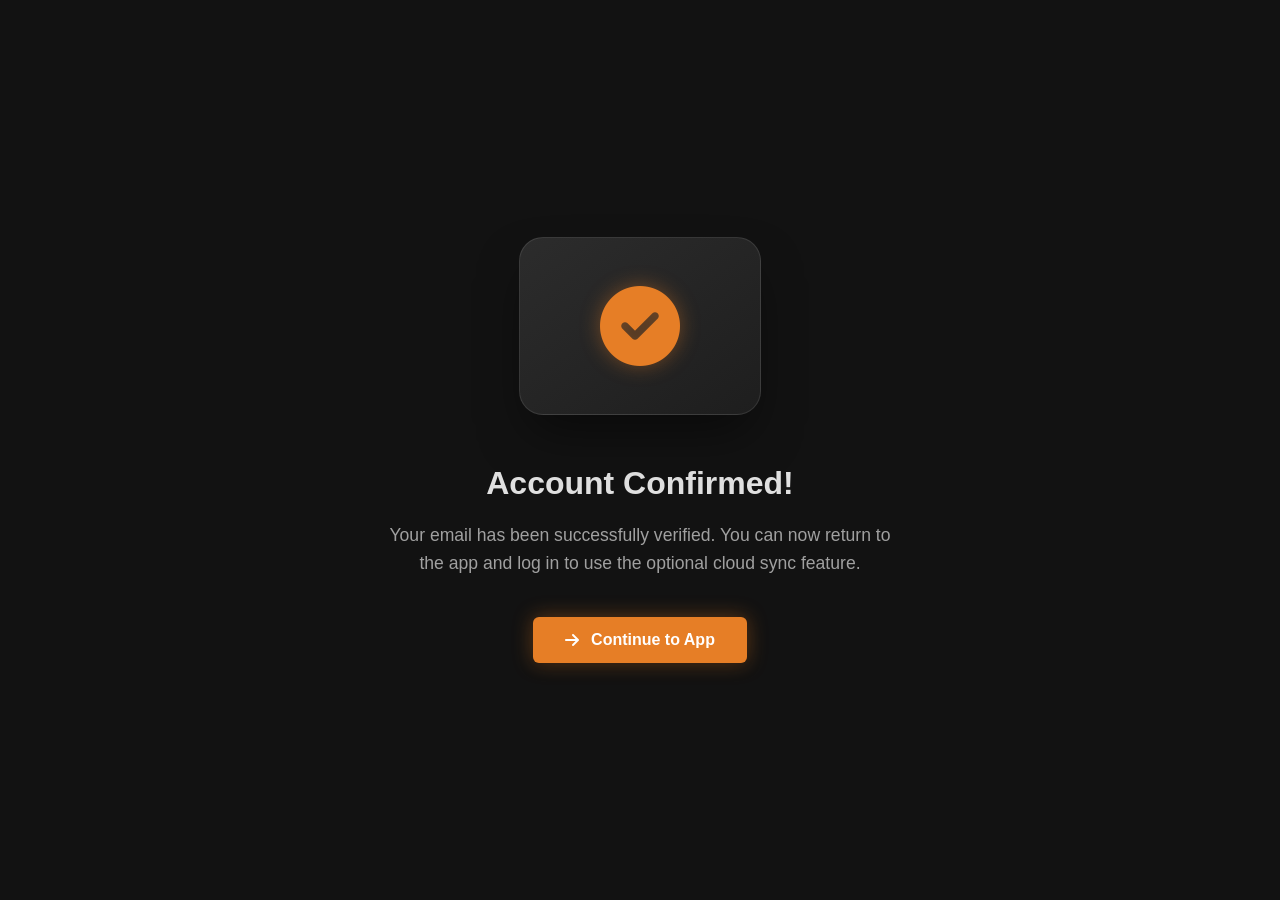
<file: confirmation.html>
<!DOCTYPE html>
<html lang="en">
  <head>
    <meta charset="UTF-8" />
    <meta name="viewport" content="width=device-width, initial-scale=1.0" />
    <title>Account Confirmed - Kaasi</title>

    <!-- SEO and Social Sharing Meta Tags -->
    <meta name="robots" content="noindex" />
    <meta
      name="description"
      content="Your Kaasi account has been successfully confirmed."
    />
    <meta property="og:title" content="Account Confirmed - Kaasi" />
    <meta
      property="og:description"
      content="Your Kaasi account has been successfully confirmed."
    />
    <meta property="og:image" content="https://app.kaasi.com.lk/img/Metaimg.jpg" />
    <meta name="twitter:card" content="summary_large_image" />
    <meta name="twitter:title" content="Account Confirmed - Kaasi" />
    <meta
      name="twitter:description"
      content="Your Kaasi account has been successfully confirmed."
    />
    <meta name="twitter:image" content="https://app.kaasi.com.lk/img/Metaimg.jpg" />

    <!-- Favicon -->
    <link rel="icon" href="img/LogoIcon.svg" type="image/svg+xml" />

    <!-- External assets for fonts and icons -->
    <link
      href="https://api.fontshare.com/v2/css?f[]=satoshi@300,400,500,700,900&display=swap"
      rel="stylesheet"
    />
    <link
      rel="stylesheet"
      href="https://cdnjs.cloudflare.com/ajax/libs/font-awesome/6.5.1/css/all.min.css"
    />

    <style>
      /* --- Internal CSS for Standalone Confirmation Page (based on 404.html) --- */

      /* 1. Root Variables & Base Styles */
      :root {
        --brand-orange: #e67e26;
        --brand-orange-dark: #d35400;
        --bg-dark: #121212;
        --card-bg: #1e1e1e;
        --border-dark: rgba(255, 255, 255, 0.1);
        --text-primary: #e0e0e0;
        --text-secondary: #a0a0a0;
        --font-family-sans: "Satoshi", sans-serif;
      }

      html {
        scroll-behavior: smooth;
      }

      body {
        background-color: var(--bg-dark);
        font-family: var(--font-family-sans);
        color: var(--text-secondary);
        margin: 0;
        padding: 0;
        overflow: hidden; /* Prevents scrollbars */
        display: flex;
        align-items: center;
        justify-content: center;
        min-height: 100vh;
      }

      /* 2. Main Container & Layout */
      .container-confirm {
        display: flex;
        flex-direction: column;
        align-items: center;
        justify-content: center;
        text-align: center;
        padding: 2rem;
        width: 100%;
      }

      /* 3. Tilt Card Styling */
      .tilt-container {
        perspective: 1500px; /* Creates the 3D space for the tilt effect */
        margin-bottom: 3rem;
      }

      #tilt-card {
        background: linear-gradient(145deg, #2c2c2c, #1e1e1e);
        padding: 3rem 5rem;
        border-radius: 1.5rem;
        border: 1px solid var(--border-dark);
        box-shadow: 0 25px 50px -12px rgba(0, 0, 0, 0.5);
        transition: transform 0.1s linear; /* Smooths the tilt effect */
        transform-style: preserve-3d; /* Important for perspective */
        will-change: transform;
      }

      /* Modified for the checkmark icon */
      #tilt-card i {
        font-size: 5rem; /* Slightly smaller than 404 text for balance */
        font-weight: 900;
        color: var(--brand-orange);
        text-shadow: 0 0 20px rgba(230, 126, 38, 0.4);
        margin: 0;
      }

      /* 4. Message & Button Styling */
      .message-confirm {
        max-width: 520px;
      }

      .message-confirm h2 {
        font-size: 2rem;
        font-weight: 700;
        color: var(--text-primary);
        margin: 0 0 1rem 0;
        line-height: 1.3;
      }

      .message-confirm p {
        font-size: 1.1rem;
        line-height: 1.6;
        margin: 0 0 2.5rem 0;
      }

      .cta-button {
        display: inline-flex;
        align-items: center;
        gap: 0.75rem;
        background-color: var(--brand-orange);
        color: white;
        font-weight: 700;
        padding: 0.875rem 2rem;
        border-radius: 0.375rem;
        text-decoration: none;
        transition: all 0.3s ease;
        box-shadow: 0 4px 15px rgba(0, 0, 0, 0.2),
          0 0 20px rgba(230, 126, 38, 0.4);
      }

      .cta-button:hover {
        background-color: var(--brand-orange-dark);
        transform: scale(1.05);
        box-shadow: 0 6px 20px rgba(0, 0, 0, 0.25),
          0 0 30px rgba(211, 84, 0, 0.5);
      }

      /* Responsive adjustments */
      @media (max-width: 640px) {
        .message-confirm {
          max-width: 90%;
        }
        #tilt-card {
          padding: 2.5rem 3.5rem;
        }
        #tilt-card i {
          font-size: 4rem;
        }
        .message-confirm h2 {
          font-size: 1.5rem;
        }
        .message-confirm p {
          font-size: 1rem;
        }
      }
    </style>

    <!-- Google Analytics -->
    <script
      async
      src="https://www.googletagmanager.com/gtag/js?id=G-2FSRSWZB28"
    ></script>
    <script>
      window.dataLayer = window.dataLayer || [];
      function gtag() {
        dataLayer.push(arguments);
      }
      gtag("js", new Date());
      gtag("config", "G-2FSRSWZB28");
    </script>
  </head>
  <body>
    <div class="container-confirm">
      <div class="tilt-container">
        <div id="tilt-card">
          <i class="fas fa-check-circle"></i>
        </div>
      </div>

      <div class="message-confirm">
        <h2>Account Confirmed!</h2>
        <p>
          Your email has been successfully verified. You can now return to the app and log in to use the optional cloud sync feature.
        </p>
        <a href="https://app.kaasi.com.lk" class="cta-button">
          <i class="fas fa-arrow-right"></i>
          Continue to App
        </a>
      </div>
    </div>

    <script>
      // --- Tilt Effect JavaScript ---
      document.addEventListener("DOMContentLoaded", () => {
        const tiltCard = document.getElementById("tilt-card");

        if (tiltCard) {
          const intensity = 16; 

          window.addEventListener("mousemove", (e) => {
            const { innerWidth, innerHeight } = window;
            const mouseX = (e.clientX / innerWidth) * 2 - 1;
            const mouseY = (e.clientY / innerHeight) * 2 - 1;

            const rotateY = mouseX * intensity;
            const rotateX = -mouseY * intensity;

            requestAnimationFrame(() => {
              tiltCard.style.transform = `rotateX(${rotateX}deg) rotateY(${rotateY}deg)`;
            });
          });

          document.body.addEventListener("mouseleave", () => {
            requestAnimationFrame(() => {
              tiltCard.style.transform = "rotateX(0deg) rotateY(0deg)";
            });
          });
        }
      });
    </script>
  </body>
</html>
</file>
